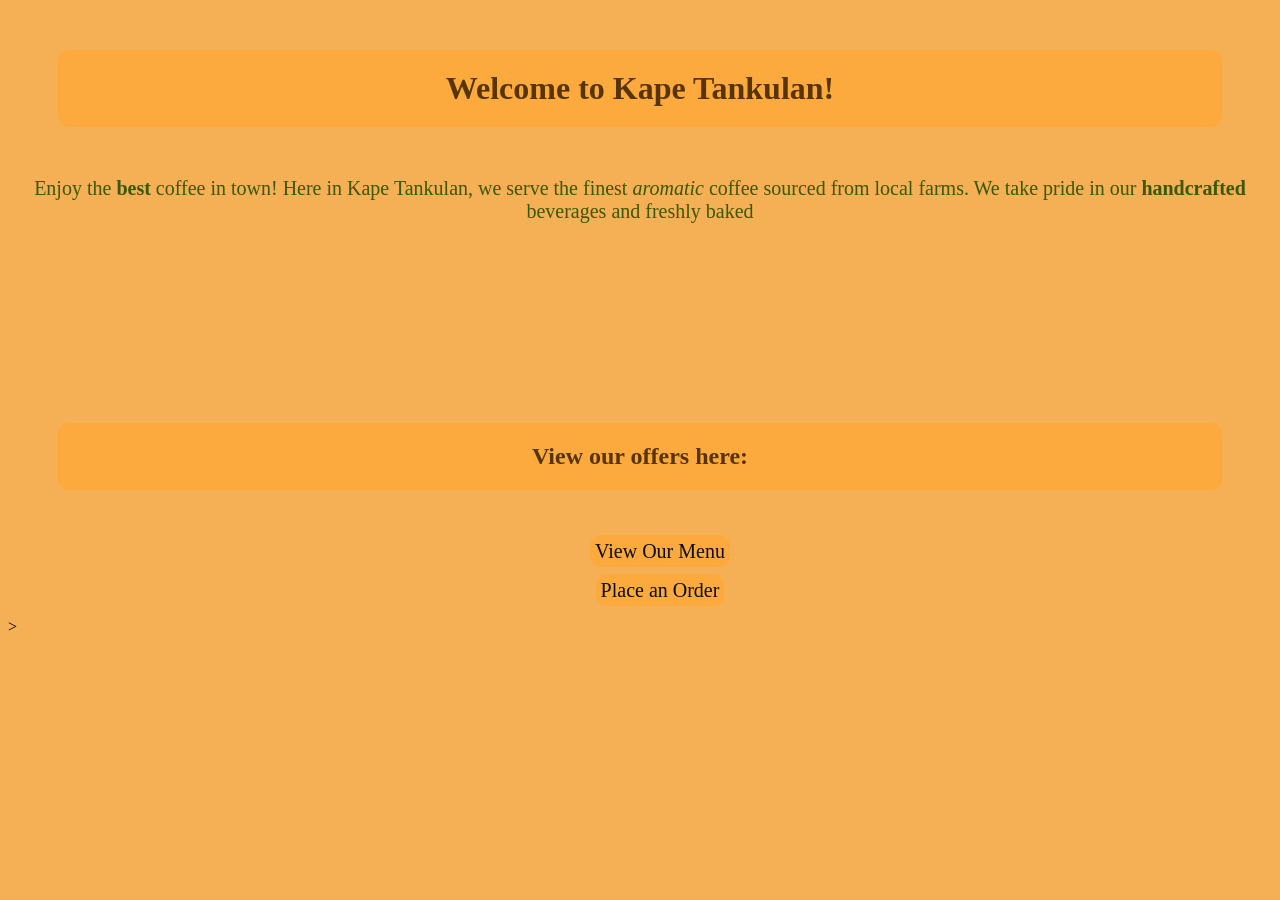
<file: index.html>
<!doctype html>
<html lang="en">
  <head>
    <meta charset="UTF-8" />
    <meta name="viewport" content="width=device-width, initial-scale=1.0" />
    <link rel="stylesheet" href="styles.css" />
    <title>Kape Tankulan Cedenio</title>
  </head>
  <body>
    <h1>Welcome to Kape Tankulan!</h1>

    <p class="tagline">
      Enjoy the <strong>best</strong> coffee in town! Here in Kape Tankulan, we
      serve the finest <em>aromatic</em> coffee sourced from local farms. We
      take pride in our <strong>handcrafted</strong> beverages and freshly baked
    </p>

    <h2>View our offers here:</h2>
    <ul>
      <p><a href="pages/menu.html">View Our Menu</a></p>
      <p><a href="pages/order.html">Place an Order</a></p>
    </ul>
    >
  </body>
</html>
</file>
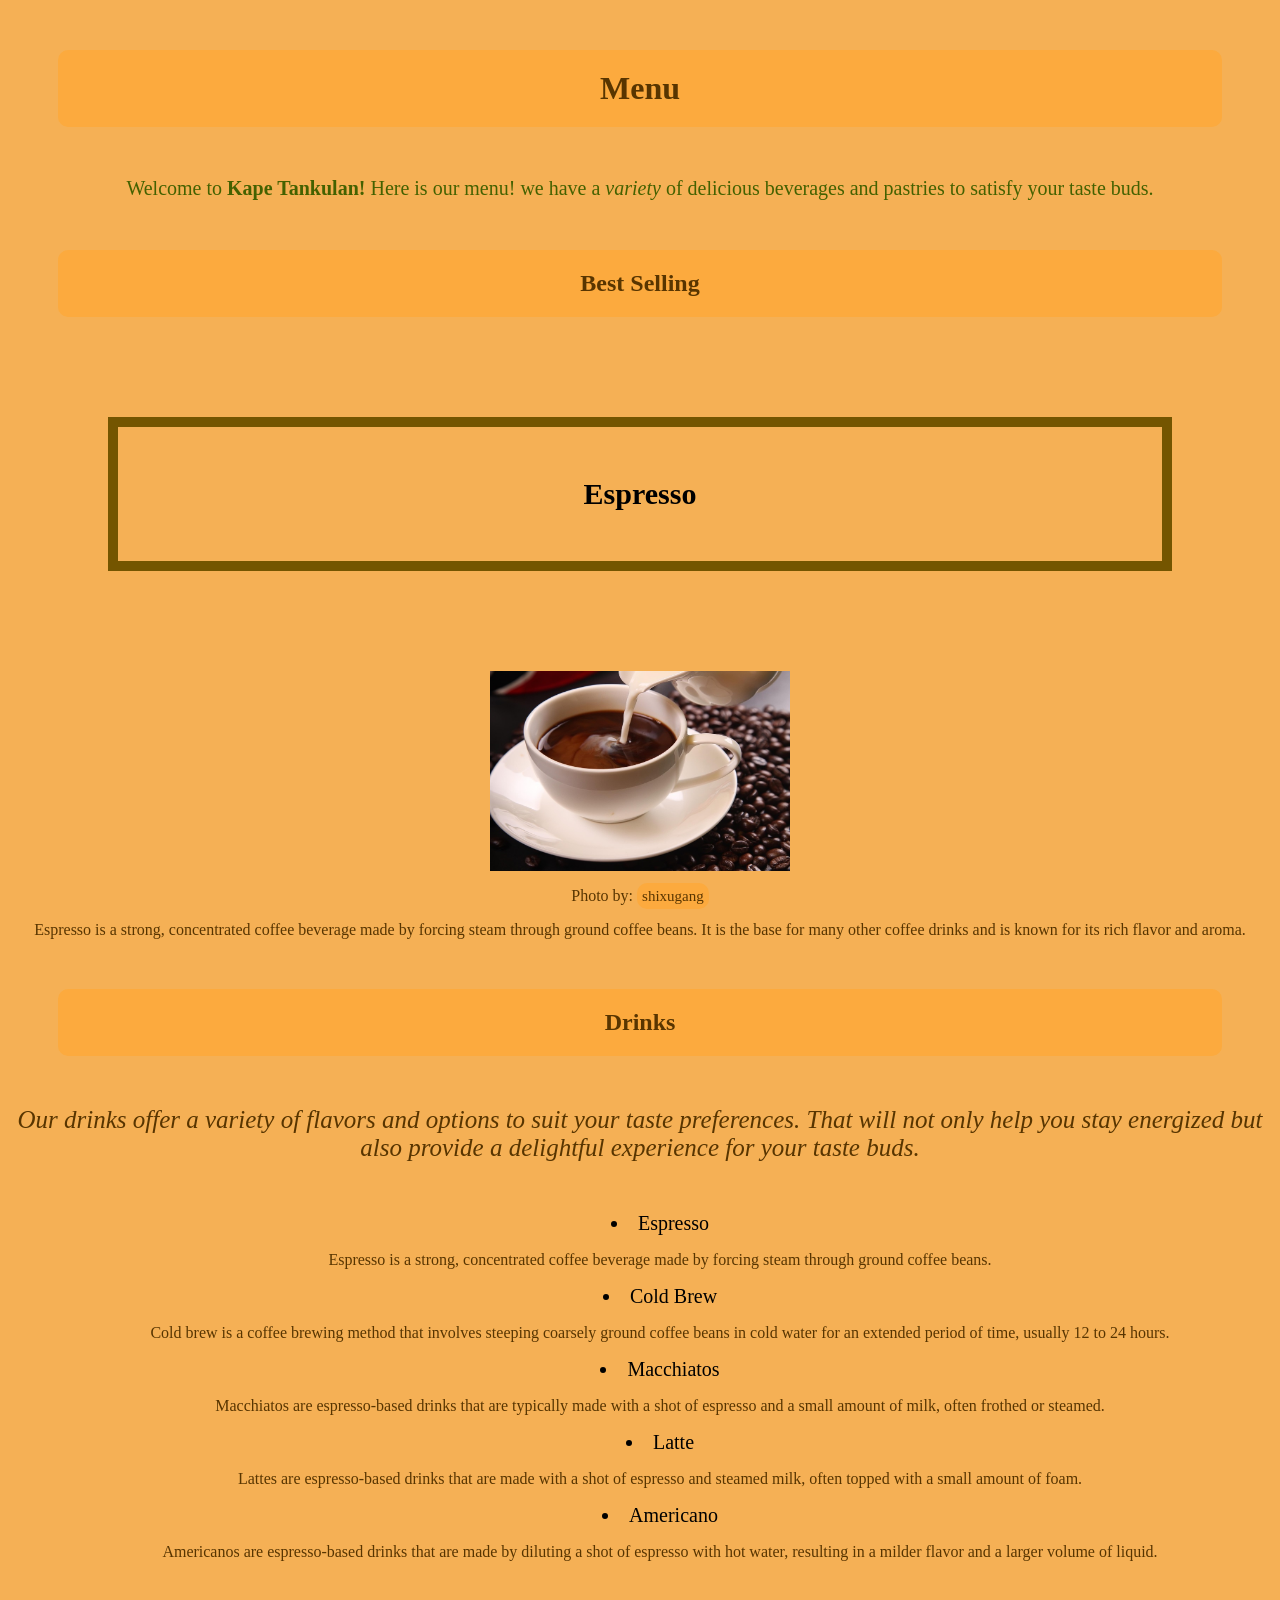
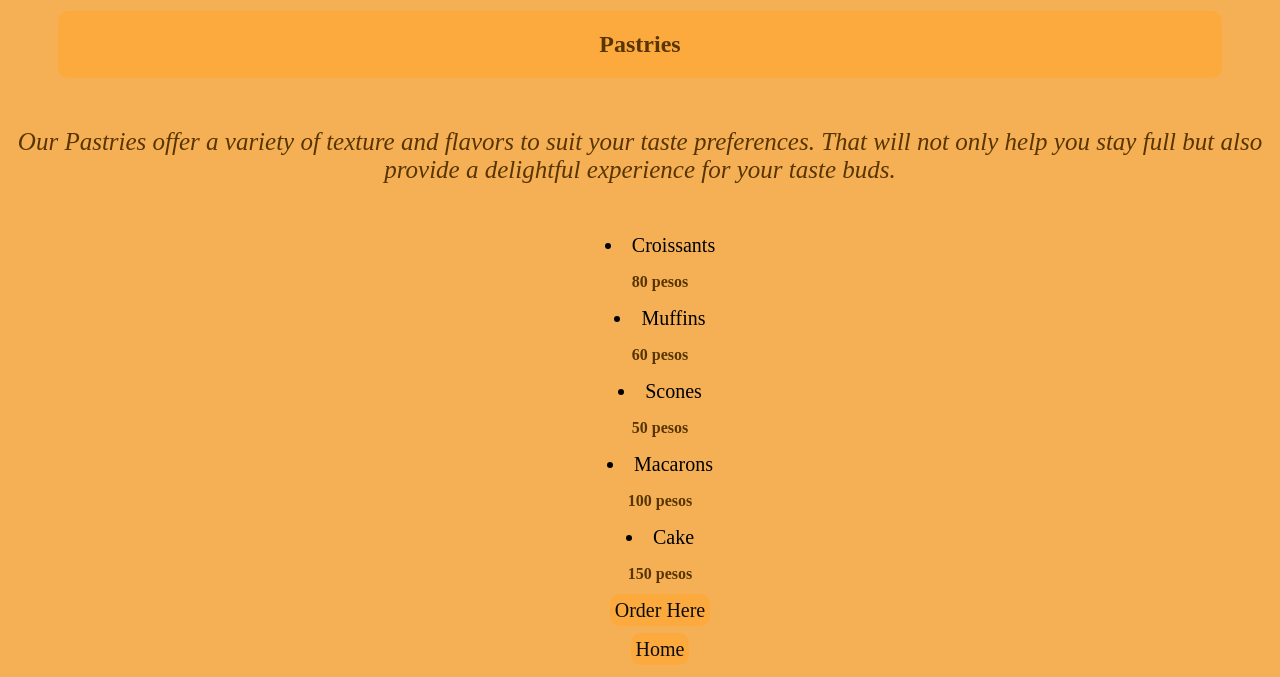
<file: pages/menu.html>
<!doctype html>
<html lang="en">
  <head>
    <meta charset="UTF-8" />
    <meta name="viewport" content="width=device-width, initial-scale=1.0" />
    <link rel="stylesheet" href="../styles.css" />
    <title>Menu</title>
  </head>
  <body>
    <h1>Menu</h1>
    <p class="note">
      Welcome to <strong>Kape Tankulan!</strong> Here is our menu! we have a <em>variety</em> of delicious
      beverages and pastries to satisfy your taste buds.
    </p>
    <h2>Best Selling</h2>
    <h4 id="best-seller">Espresso</h4>
    <div class="bestseller-image">
      <img
        src="../images/espresso.jpg"
        alt="Free Coffee Milk photo and picture"
      />
    </div>
     <p>Photo by: <a class="imglink" href="https://cdn.pixabay.com/photo/2014/12/11/02/57/coffee-563800_1280.jpg" target="_blank">shixugang</a></p>
    <p>
      Espresso is a strong, concentrated coffee beverage made by forcing steam
      through ground coffee beans. It is the base for many other coffee drinks
      and is known for its rich flavor and aroma.
    </p>
    <h2>Drinks</h2>
    <p class="tip"><em>Our drinks offer a variety of flavors and options to suit your taste preferences.
        That will not only help you stay energized but also provide a delightful experience for your taste buds.
    </em></p>
    <ul>
      <li>Espresso</li>
      <p>
        Espresso is a strong, concentrated coffee beverage made by forcing steam
        through ground coffee beans.
      </p>
      <li>Cold Brew</li>
      <p>
        Cold brew is a coffee brewing method that involves steeping coarsely
        ground coffee beans in cold water for an extended period of time,
        usually 12 to 24 hours.
      </p>
      <li>Macchiatos</li>
      <p>
        Macchiatos are espresso-based drinks that are typically made with a shot
        of espresso and a small amount of milk, often frothed or steamed.
      </p>
      <li>Latte</li>
      <p>
        Lattes are espresso-based drinks that are made with a shot of espresso
        and steamed milk, often topped with a small amount of foam.
      </p>
      <li>Americano</li>
      <p>
        Americanos are espresso-based drinks that are made by diluting a shot of
        espresso with hot water, resulting in a milder flavor and a larger
        volume of liquid.
      </p>
    </ul>

    <h2>Pastries</h2>
    <p class="tip"><em>Our Pastries offer a variety of texture and flavors to suit your taste preferences.
        That will not only help you stay full but also provide a delightful experience for your taste buds.
    </em></p>
    <ul>
      <li>Croissants</li>
      <p><strong>80 pesos</strong></p>
      <li>Muffins</li>
      <p><strong>60 pesos</strong></p>
      <li>Scones</li>
      <p><strong>50 pesos</strong></p>
      <li>Macarons</li>
      <p><strong>100 pesos</strong></p>
      <li>Cake</li>
      <p><strong>150 pesos</strong></p>
    </ul>
    <ul> 
        <p><a href="order.html">Order Here</a></p>
        <p><a href="../index.html">Home</a></p>
    </ul>
     
   
  </body>
</html>
</file>
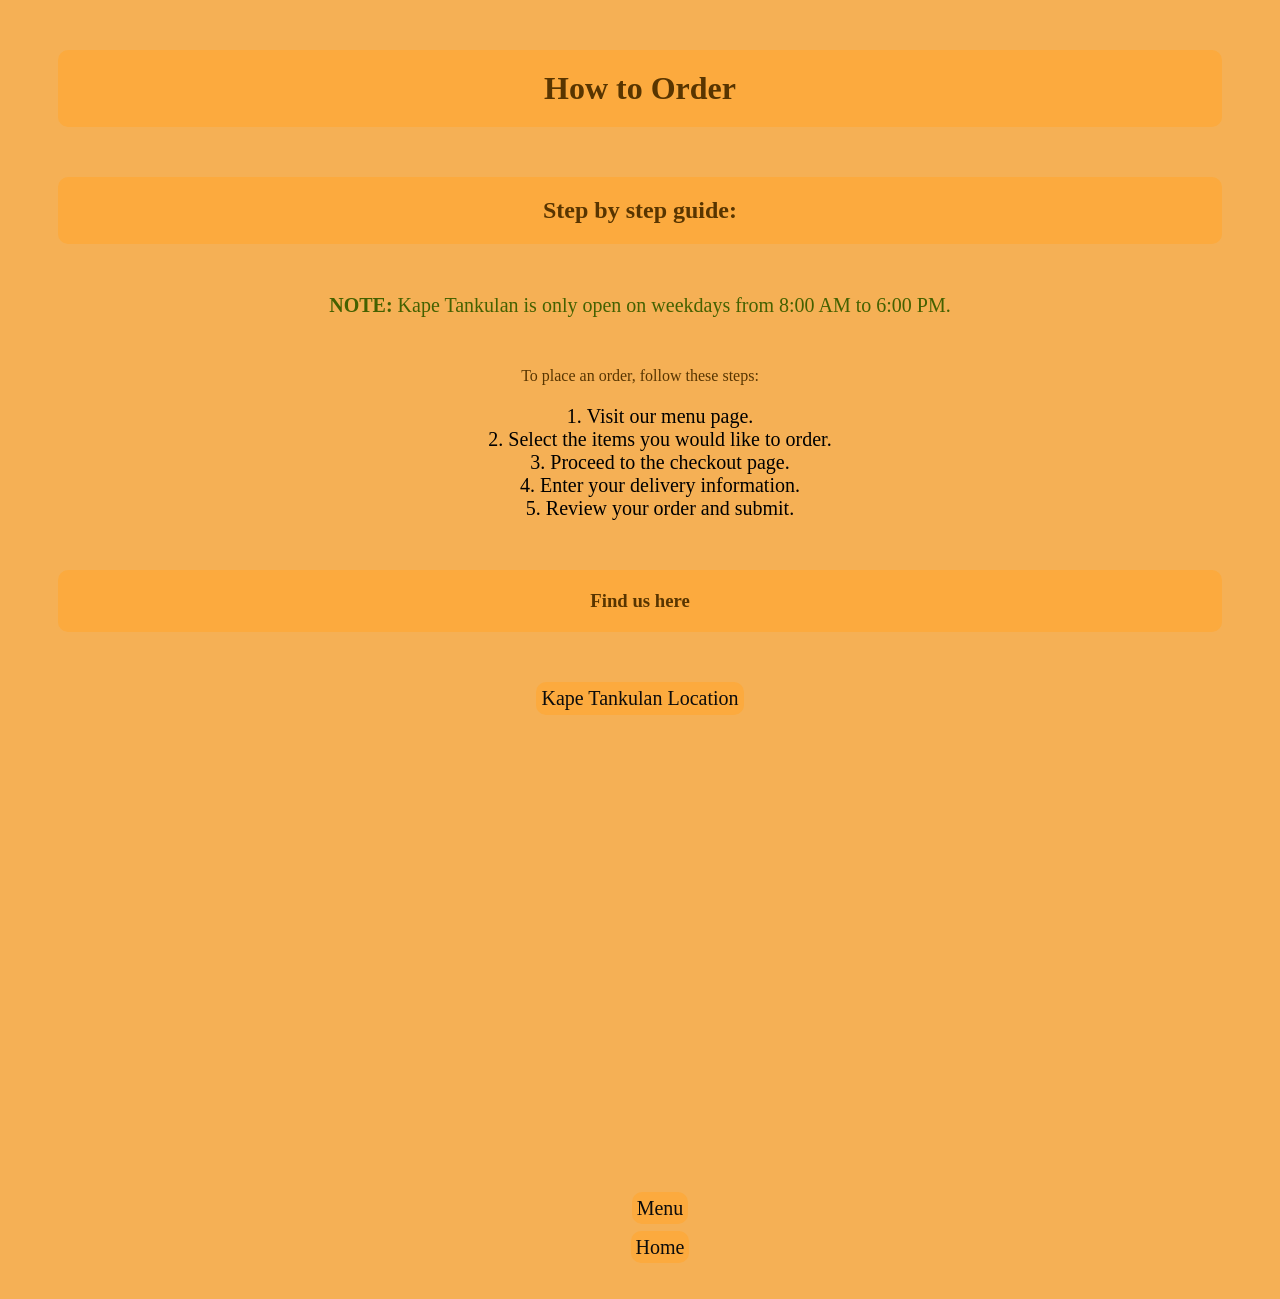
<file: pages/order.html>
<!doctype html>
<html lang="en">
  <head>
    <meta charset="UTF-8" />
    <meta name="viewport" content="width=device-width, initial-scale=1.0" />
    <link rel="stylesheet" href="../styles.css" />
    <title>Order</title>
  </head>
  <body>
    <h1>How to Order</h1>
    <h2>Step by step guide:</h2>
    <p class="note">
      <strong>NOTE:</strong> Kape Tankulan is only open on weekdays from 8:00 AM
      to 6:00 PM.
    </p>
    <p>To place an order, follow these steps:</p>
    <ol>
      <li>Visit our menu page.</li>
      <li>Select the items you would like to order.</li>
      <li>Proceed to the checkout page.</li>
      <li>Enter your delivery information.</li>
      <li>Review your order and submit.</li>
    </ol>
    <h3>Find us here</h3>

    <div class="nav">
      <a
        href="https://maps.app.goo.gl/PS5wKCmDV1Yi7mde9"
        target="_blank"
        rel="noopener noreferrer"
        >Kape Tankulan Location
      </a>
      <iframe
        src="https://www.google.com/maps/embed?pb=!1m14!1m8!1m3!1d1659.6516138915858!2d124.86511186844884!3d8.368273215826733!3m2!1i1024!2i768!4f13.1!3m3!1m2!1s0x32ffbdbd5588b3e3%3A0x1cf1ce97db85c68f!2sJuxta%20Coffee%20side%20by%20side!5e0!3m2!1sen!2sph!4v1793332207884!5m2!1sen!2sph"
        width="600"
        height="450"
        style="border: 0"
        allowfullscreen=""
        loading="lazy"
        referrerpolicy="strict-origin-when-cross-origin"
      >
      </iframe>
      <ul>
        <p><a href="menu.html">Menu</a></p>
        <p><a href="../index.html">Home</a></p>
      </ul>
    </div>
  </body>
</html>
</file>
<file: styles.css>
body {
  background-color: rgb(245, 176, 85);
}
img {
  width: 300px;
  height: 200px;
}

a {
  text-decoration: none;
  color: rgb(12, 12, 12);
  font-size: 20px;
  background-color: rgb(252, 170, 62);
  border-radius: 10px;
  padding: 5px;
  font-family: Georgia, "Times New Roman", Times, serif;
}

p {
  color: rgb(88, 53, 0);
  text-align: center;
  font-family: Georgia, "Times New Roman", Times, serif;
}

.tagline {
  color: rgb(57, 88, 0);
  font-family: Georgia, "Times New Roman", Times, serif;
  font-size: 20px;
  margin-bottom: 200px;
  text-align: center;
}
.note {
  color: rgb(68, 97, 0);
  font-family: Georgia, "Times New Roman", Times, serif;
  font-size: 20px;
  margin-bottom: 50px;
  text-align: center;
}

h1,
h2,
h3 {
  font-family: Georgia, "Times New Roman", Times, serif;
  color: rgb(88, 53, 0);
  text-align: center;
  margin: 50px;
  background-color: rgb(252, 170, 62);
  border-radius: 10px;
  padding: 20px;
}

li {
  text-align: center;
  font-size: 20px;
}

#best-seller {
  display: flex;
  flex-direction: row;
  justify-content: center;
  border: 10px solid rgb(116, 85, 0);
  margin:100px;
  padding: 50px;
}
.bestseller-image {
  display: flex;
  flex-direction: row;
  justify-content: center;
}

.imglink {
  font-size: 15px;
  color: rgb(88, 53, 0);
}

.tip {
  font-size: 25px;
  margin-bottom: 50px;
  justify-content: center;
  text-align: center;
}

h4 {
  text-align: center;
  font-size: 30px;
}

ol {
  list-style-position: inside;
  justify-content: center;
  font-size: 20px;
}

ul {
  list-style-position: inside;
}

.nav{
    display: flex;
    flex-direction: column;
    align-items: center;
}
</file>
